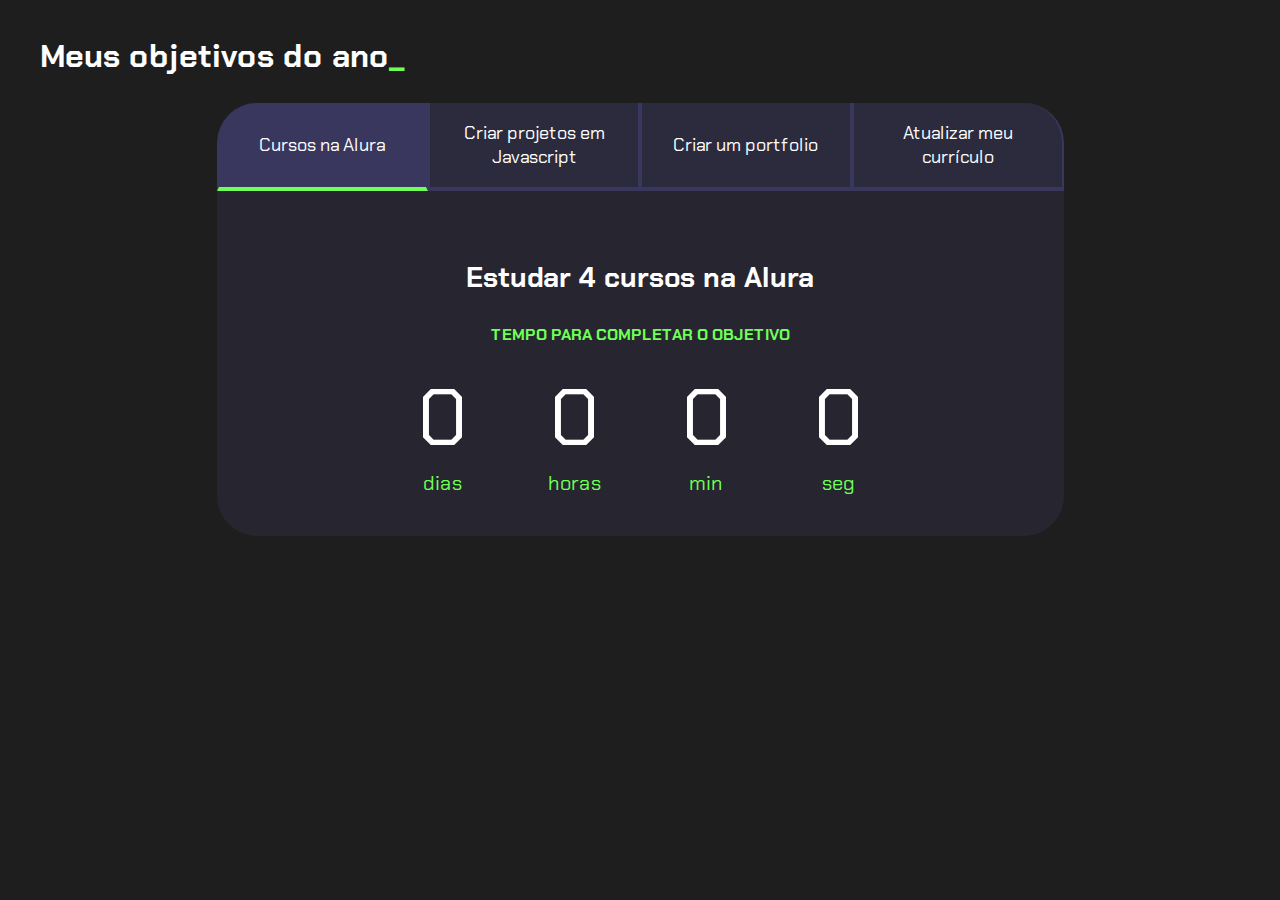
<file: index.html>
<!DOCTYPE html>
<html lang="pt-br">

<head>
    <meta charset="UTF-8">
    <meta name="viewport" content="width=device-width, initial-scale=1.0">
    <title>Meus objetivos do ano</title>
    <link rel="stylesheet" href="style.css">
</head>

<body>
    <section class="conteudo-principal">
        <h2 class="titulo-principal">Meus objetivos do ano<span>_</span></h2>
        <div class="conteudo">
            <div class="botoes">
                <button class="botao ativo">Cursos na Alura</button>
                <button class="botao">Criar projetos em Javascript</button>
                <button class="botao">Criar um portfolio</button>
                <button class="botao">Atualizar meu currículo</button>
            </div>
            <div class="abas-textos">
                <div class="aba-conteudo ativo">
                    <h3 class="aba-conteudo-titulo-principal">Estudar 4 cursos na Alura</h3>
                    <h4 class="aba-conteudo-titulo-secundario">Tempo para completar o objetivo</h4>
                    <div class="contador">
                        <div class="contador-digito">
                            <p class="contador-digito-numero" id="dias0"></p>
                            <p class="contador-digito-texto">dias</p>
                        </div>
                        <div class="contador-digito">
                            <p class="contador-digito-numero" id="horas0"></p>
                            <p class="contador-digito-texto">horas</p>
                        </div>
                        <div class="contador-digito">
                            <p class="contador-digito-numero" id="min0"></p>
                            <p class="contador-digito-texto">min</p>
                        </div>
                        <div class="contador-digito">
                            <p class="contador-digito-numero" id="seg0"></p>
                            <p class="contador-digito-texto">seg</p>
                        </div>
                    </div>
                </div>
                <div class="aba-conteudo">
                    <h3 class="aba-conteudo-titulo-principal">Criar 5 projetos em Javascript</h3>
                    <h4 class="aba-conteudo-titulo-secundario">Tempo para completar o objetivo</h4>
                    <div class="contador">
                        <div class="contador-digito">
                            <p class="contador-digito-numero" id="dias1"></p>
                            <p class="contador-digito-texto">dias</p>
                        </div>
                        <div class="contador-digito">
                            <p class="contador-digito-numero" id="horas1"></p>
                            <p class="contador-digito-texto">horas</p>
                        </div>
                        <div class="contador-digito">
                            <p class="contador-digito-numero" id="min1"></p>
                            <p class="contador-digito-texto">min</p>
                        </div>
                        <div class="contador-digito">
                            <p class="contador-digito-numero" id="seg1"></p>
                            <p class="contador-digito-texto">seg</p>
                        </div>
                    </div>
                </div>
                <div class="aba-conteudo">
                    <h3 class="aba-conteudo-titulo-principal">Criar um portfolio com os meus 3 melhores projetos</h3>
                    <h4 class="aba-conteudo-titulo-secundario">Tempo para completar o objetivo</h4>
                    <div class="contador">
                        <div class="contador-digito">
                            <p class="contador-digito-numero" id="dias2"></p>
                            <p class="contador-digito-texto">dias</p>
                        </div>
                        <div class="contador-digito">
                            <p class="contador-digito-numero" id="horas2"></p>
                            <p class="contador-digito-texto">horas</p>
                        </div>
                        <div class="contador-digito">
                            <p class="contador-digito-numero" id="min2"></p>
                            <p class="contador-digito-texto">min</p>
                        </div>
                        <div class="contador-digito">
                            <p class="contador-digito-numero" id="seg2"></p>
                            <p class="contador-digito-texto">seg</p>
                        </div>
                    </div>
                </div>
                <div class="aba-conteudo">
                    <h3 class="aba-conteudo-titulo-principal">Atualizar meu curriculo com os certificados da Alura</h3>
                    <h4 class="aba-conteudo-titulo-secundario">Tempo para completar o objetivo</h4>
                    <div class="contador">
                        <div class="contador-digito">
                            <p class="contador-digito-numero" id="dias3"></p>
                            <p class="contador-digito-texto">dias</p>
                        </div>
                        <div class="contador-digito">
                            <p class="contador-digito-numero" id="horas3"></p>
                            <p class="contador-digito-texto">horas</p>
                        </div>
                        <div class="contador-digito">
                            <p class="contador-digito-numero" id="min3"></p>
                            <p class="contador-digito-texto">min</p>
                        </div>
                        <div class="contador-digito">
                            <p class="contador-digito-numero" id="seg3"></p>
                            <p class="contador-digito-texto">seg</p>
                        </div>
                    </div>
                </div>
            </div>
        </div>
    </section>
    <script src="main.js"></script>
</body>

</html>
</file>
<file: style.css>
@import url('https://fonts.googleapis.com/css2?family=Chakra+Petch:wght@400;700&display=swap');

:root {
    --cor-de-fundo: #1E1E1E;
    --verde: #6FFF57;
    --branco: #FFFFFF;
    --botao-ativo: #3A375E;
    --botao-inativo: rgba(58, 55, 94, 0.5);
    --texto-fundo: rgba(58, 55, 94, 0.3);
}

body {
    background-color: var(--cor-de-fundo);
    color: var(--branco);
    font-family: 'Chakra Petch', sans-serif;
}


.conteudo-principal {
    display: flex;
    flex-direction: column;
    justify-content: center;
    align-items: center;
    max-width: 1200px;
    width: 100%;
    margin: 0 auto;
}

.titulo-principal {
    text-align: left;
    width: 100%;
    font-size: 32px;
}

.titulo-principal span {
    color: var(--verde);
}


.botao {
    font-family: 'Chakra Petch', sans-serif;
    background-color: var(--botao-inativo);
    color: var(--branco);
    display: flex;
    justify-content: center;
    padding: 1em;
    font-size: 18px;
    align-items: center;
    width: 100%;
    border-bottom: 4px solid var(--botao-ativo);
    border-left: 2px solid var(--botao-ativo);
    border-right: 2px solid var(--botao-ativo);
    border-top: none;
}

.botao:first-child {
    border-radius: 40px 40px 0 0;
}

.botoes {
    display: block;
}

.botao.ativo{
    background-color: var(--botao-ativo);
    border-bottom: 4px solid var(--verde);
}

.abas-textos{
    background-color: var(--texto-fundo);
    padding: 40px;
    border-radius: 0 0 40px 40px;
}
.aba-conteudo.ativo{
    display:block;
}

.aba-conteudo{
    display: none;
}

.aba-conteudo-titulo-principal{
    font-size: 28px;
    text-align: center;
}
.aba-conteudo-titulo-secundario{
    text-align: center;
    color: var(--verde);
    text-transform: uppercase;
}

.contador{
    display:flex;
    justify-content: center;
    flex-wrap: wrap;
}
.contador-digito{
    padding: 0 16px;
    text-align: center;
    min-width: 100px;
}

.contador-digito-numero{
    font-size: 80px;
    margin: 0;

}

.contador-digito-texto{
    color: var(--verde);
    font-size: 20px;
    margin: 0;

}

@media screen and (min-width: 768px) {
    .botoes {
        display: flex;
    }

    .botao:first-child {
        border-radius: 40px 0 0 0;
    }

    .botao:last-child {
        border-radius: 0 40px 0 0;
    }
}
</file>
